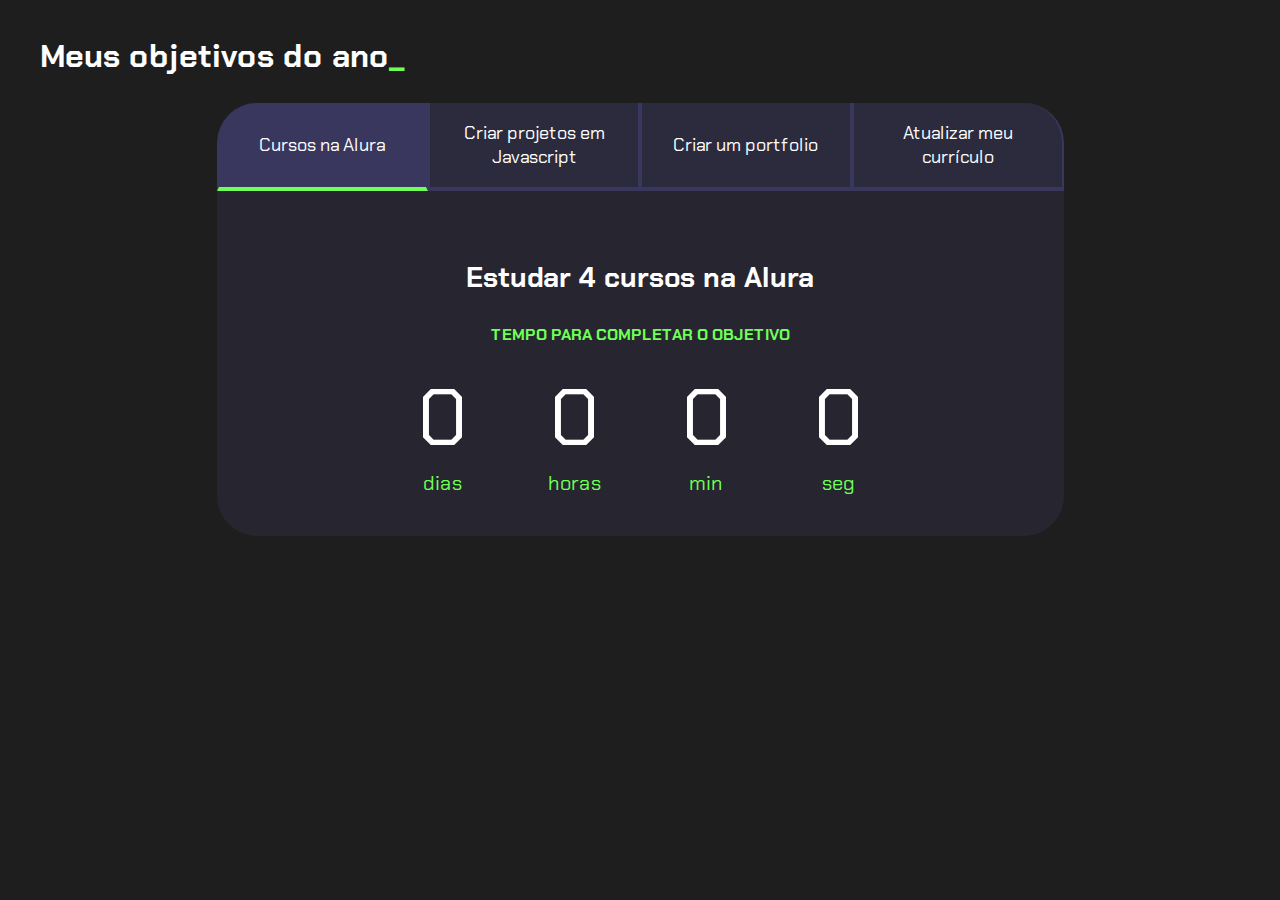
<file: index.html>
<!DOCTYPE html>
<html lang="pt-br">

<head>
    <meta charset="UTF-8">
    <meta name="viewport" content="width=device-width, initial-scale=1.0">
    <title>Meus objetivos do ano</title>
    <link rel="stylesheet" href="style.css">
</head>

<body>
    <section class="conteudo-principal">
        <h2 class="titulo-principal">Meus objetivos do ano<span>_</span></h2>
        <div class="conteudo">
            <div class="botoes">
                <button class="botao ativo">Cursos na Alura</button>
                <button class="botao">Criar projetos em Javascript</button>
                <button class="botao">Criar um portfolio</button>
                <button class="botao">Atualizar meu currículo</button>
            </div>
            <div class="abas-textos">
                <div class="aba-conteudo ativo">
                    <h3 class="aba-conteudo-titulo-principal">Estudar 4 cursos na Alura</h3>
                    <h4 class="aba-conteudo-titulo-secundario">Tempo para completar o objetivo</h4>
                    <div class="contador">
                        <div class="contador-digito">
                            <p class="contador-digito-numero" id="dias0"></p>
                            <p class="contador-digito-texto">dias</p>
                        </div>
                        <div class="contador-digito">
                            <p class="contador-digito-numero" id="horas0"></p>
                            <p class="contador-digito-texto">horas</p>
                        </div>
                        <div class="contador-digito">
                            <p class="contador-digito-numero" id="min0"></p>
                            <p class="contador-digito-texto">min</p>
                        </div>
                        <div class="contador-digito">
                            <p class="contador-digito-numero" id="seg0"></p>
                            <p class="contador-digito-texto">seg</p>
                        </div>
                    </div>
                </div>
                <div class="aba-conteudo">
                    <h3 class="aba-conteudo-titulo-principal">Criar 5 projetos em Javascript</h3>
                    <h4 class="aba-conteudo-titulo-secundario">Tempo para completar o objetivo</h4>
                    <div class="contador">
                        <div class="contador-digito">
                            <p class="contador-digito-numero" id="dias1"></p>
                            <p class="contador-digito-texto">dias</p>
                        </div>
                        <div class="contador-digito">
                            <p class="contador-digito-numero" id="horas1"></p>
                            <p class="contador-digito-texto">horas</p>
                        </div>
                        <div class="contador-digito">
                            <p class="contador-digito-numero" id="min1"></p>
                            <p class="contador-digito-texto">min</p>
                        </div>
                        <div class="contador-digito">
                            <p class="contador-digito-numero" id="seg1"></p>
                            <p class="contador-digito-texto">seg</p>
                        </div>
                    </div>
                </div>
                <div class="aba-conteudo">
                    <h3 class="aba-conteudo-titulo-principal">Criar um portfolio com os meus 3 melhores projetos</h3>
                    <h4 class="aba-conteudo-titulo-secundario">Tempo para completar o objetivo</h4>
                    <div class="contador">
                        <div class="contador-digito">
                            <p class="contador-digito-numero" id="dias2"></p>
                            <p class="contador-digito-texto">dias</p>
                        </div>
                        <div class="contador-digito">
                            <p class="contador-digito-numero" id="horas2"></p>
                            <p class="contador-digito-texto">horas</p>
                        </div>
                        <div class="contador-digito">
                            <p class="contador-digito-numero" id="min2"></p>
                            <p class="contador-digito-texto">min</p>
                        </div>
                        <div class="contador-digito">
                            <p class="contador-digito-numero" id="seg2"></p>
                            <p class="contador-digito-texto">seg</p>
                        </div>
                    </div>
                </div>
                <div class="aba-conteudo">
                    <h3 class="aba-conteudo-titulo-principal">Atualizar meu curriculo com os certificados da Alura</h3>
                    <h4 class="aba-conteudo-titulo-secundario">Tempo para completar o objetivo</h4>
                    <div class="contador">
                        <div class="contador-digito">
                            <p class="contador-digito-numero" id="dias3"></p>
                            <p class="contador-digito-texto">dias</p>
                        </div>
                        <div class="contador-digito">
                            <p class="contador-digito-numero" id="horas3"></p>
                            <p class="contador-digito-texto">horas</p>
                        </div>
                        <div class="contador-digito">
                            <p class="contador-digito-numero" id="min3"></p>
                            <p class="contador-digito-texto">min</p>
                        </div>
                        <div class="contador-digito">
                            <p class="contador-digito-numero" id="seg3"></p>
                            <p class="contador-digito-texto">seg</p>
                        </div>
                    </div>
                </div>
            </div>
        </div>
    </section>
    <script src="main.js"></script>
</body>

</html>
</file>
<file: style.css>
@import url('https://fonts.googleapis.com/css2?family=Chakra+Petch:wght@400;700&display=swap');

:root {
    --cor-de-fundo: #1E1E1E;
    --verde: #6FFF57;
    --branco: #FFFFFF;
    --botao-ativo: #3A375E;
    --botao-inativo: rgba(58, 55, 94, 0.5);
    --texto-fundo: rgba(58, 55, 94, 0.3);
}

body {
    background-color: var(--cor-de-fundo);
    color: var(--branco);
    font-family: 'Chakra Petch', sans-serif;
}


.conteudo-principal {
    display: flex;
    flex-direction: column;
    justify-content: center;
    align-items: center;
    max-width: 1200px;
    width: 100%;
    margin: 0 auto;
}

.titulo-principal {
    text-align: left;
    width: 100%;
    font-size: 32px;
}

.titulo-principal span {
    color: var(--verde);
}


.botao {
    font-family: 'Chakra Petch', sans-serif;
    background-color: var(--botao-inativo);
    color: var(--branco);
    display: flex;
    justify-content: center;
    padding: 1em;
    font-size: 18px;
    align-items: center;
    width: 100%;
    border-bottom: 4px solid var(--botao-ativo);
    border-left: 2px solid var(--botao-ativo);
    border-right: 2px solid var(--botao-ativo);
    border-top: none;
}

.botao:first-child {
    border-radius: 40px 40px 0 0;
}

.botoes {
    display: block;
}

.botao.ativo{
    background-color: var(--botao-ativo);
    border-bottom: 4px solid var(--verde);
}

.abas-textos{
    background-color: var(--texto-fundo);
    padding: 40px;
    border-radius: 0 0 40px 40px;
}
.aba-conteudo.ativo{
    display:block;
}

.aba-conteudo{
    display: none;
}

.aba-conteudo-titulo-principal{
    font-size: 28px;
    text-align: center;
}
.aba-conteudo-titulo-secundario{
    text-align: center;
    color: var(--verde);
    text-transform: uppercase;
}

.contador{
    display:flex;
    justify-content: center;
    flex-wrap: wrap;
}
.contador-digito{
    padding: 0 16px;
    text-align: center;
    min-width: 100px;
}

.contador-digito-numero{
    font-size: 80px;
    margin: 0;

}

.contador-digito-texto{
    color: var(--verde);
    font-size: 20px;
    margin: 0;

}

@media screen and (min-width: 768px) {
    .botoes {
        display: flex;
    }

    .botao:first-child {
        border-radius: 40px 0 0 0;
    }

    .botao:last-child {
        border-radius: 0 40px 0 0;
    }
}
</file>
